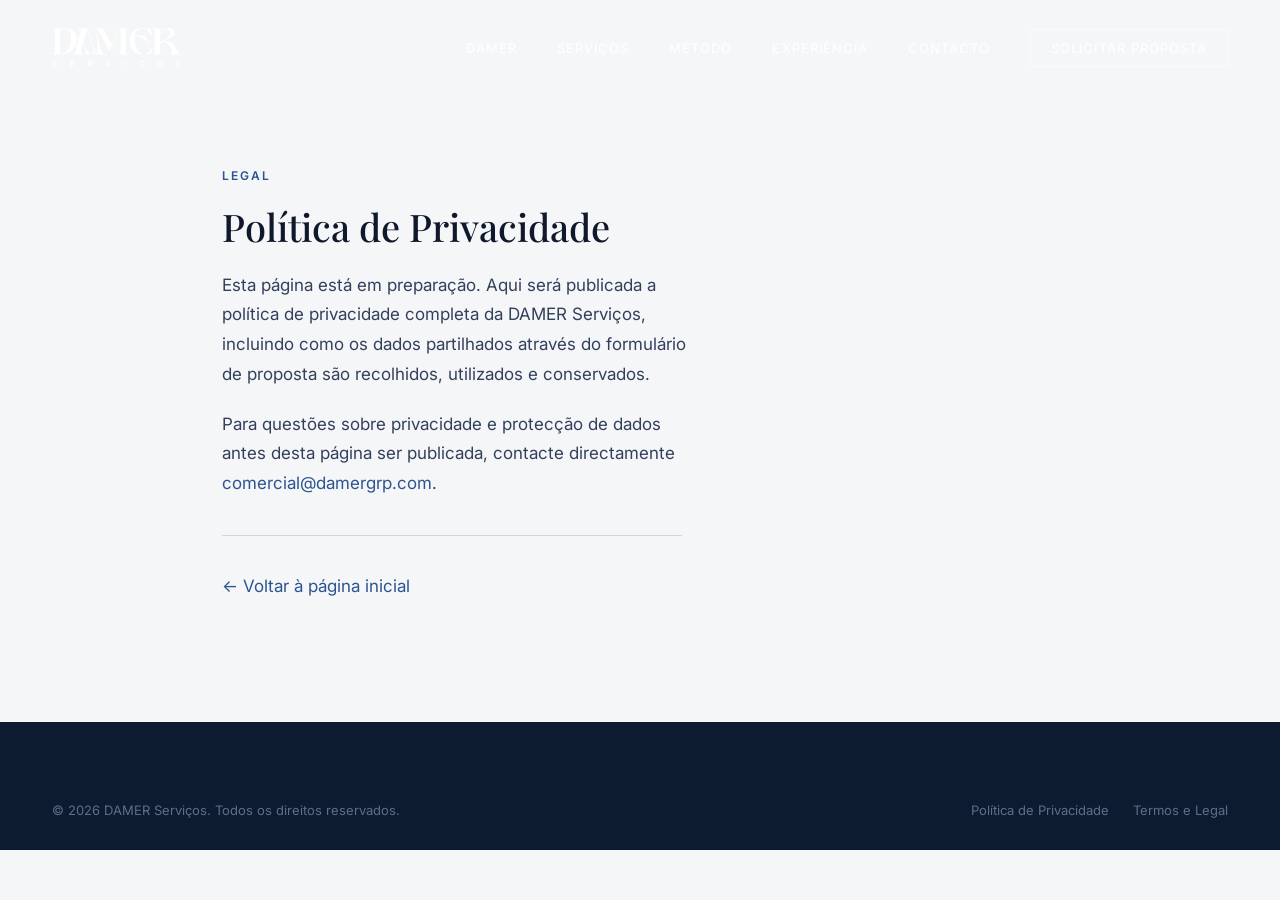
<file: privacidade.html>
<!DOCTYPE html>
<html lang="pt">
<head>
<meta charset="utf-8">
<meta name="viewport" content="width=device-width, initial-scale=1">
<title>Política de Privacidade | DAMER</title>
<meta name="description" content="Política de privacidade da DAMER Serviços — em preparação.">
<meta name="robots" content="noindex,follow">
<link rel="icon" href="assets/images/logo-navy.png">
<link rel="preconnect" href="https://fonts.googleapis.com">
<link rel="preconnect" href="https://fonts.gstatic.com" crossorigin>
<link href="https://fonts.googleapis.com/css2?family=Playfair+Display:ital,wght@0,400;0,500;0,600;1,500&family=Inter:wght@400;500;600&display=swap" rel="stylesheet">
<link rel="stylesheet" href="assets/css/styles.css">
</head>
<body>

<a class="skip-link" href="#conteudo">Saltar para o conteúdo</a>

<header class="site-header" id="site-header">
  <div class="site-header__inner">
    <a href="index.html" class="site-header__logo" aria-label="DAMER — página inicial">
      <img src="assets/images/logo-navy.png" alt="DAMER" width="151" height="47">
    </a>
    <nav class="nav-desktop" aria-label="Navegação principal">
      <a href="index.html#damer">DAMER</a>
      <a href="index.html#servicos">SERVIÇOS</a>
      <a href="index.html#metodo">MÉTODO</a>
      <a href="index.html#experiencia">EXPERIÊNCIA</a>
      <a href="index.html#proposta">CONTACTO</a>
      <a href="index.html#proposta" class="btn btn-outline-light nav-cta">SOLICITAR PROPOSTA</a>
    </nav>
    <button type="button" class="nav-toggle" id="nav-toggle" aria-label="Abrir menu" aria-expanded="false" aria-controls="mobile-nav">
      <svg width="26" height="26" viewBox="0 0 24 24" fill="none" aria-hidden="true"><path d="M3 6H21M3 12H21M3 18H21" stroke="currentColor" stroke-width="2" stroke-linecap="round"/></svg>
    </button>
  </div>
</header>

<div class="mobile-nav" id="mobile-nav" aria-hidden="true">
  <div class="mobile-nav__top">
    <button type="button" class="nav-close" id="nav-close" aria-label="Fechar menu">
      <svg width="26" height="26" viewBox="0 0 24 24" fill="none" aria-hidden="true"><path d="M6 6L18 18M6 18L18 6" stroke="currentColor" stroke-width="2" stroke-linecap="round"/></svg>
    </button>
  </div>
  <nav class="mobile-nav__links" aria-label="Navegação principal (móvel)">
    <a href="index.html#damer">DAMER</a>
    <a href="index.html#servicos">Serviços</a>
    <a href="index.html#metodo">Método</a>
    <a href="index.html#experiencia">Experiência</a>
    <a href="index.html#proposta">Contacto</a>
    <a href="index.html#proposta" class="btn btn-outline-light mobile-nav__cta">SOLICITAR PROPOSTA</a>
  </nav>
</div>

<main id="conteudo">
<section class="section section--narrow" style="padding-top:168px;">
  <p class="eyebrow">Legal</p>
  <h1 class="h2">Política de Privacidade</h1>
  <p class="body-lg">Esta página está em preparação. Aqui será publicada a política de privacidade completa da DAMER Serviços, incluindo como os dados partilhados através do formulário de proposta são recolhidos, utilizados e conservados.</p>
  <p class="body-lg">Para questões sobre privacidade e protecção de dados antes desta página ser publicada, contacte directamente <a href="mailto:comercial@damergrp.com">comercial@damergrp.com</a>.</p>
  <div class="hairline"></div>
  <p class="body-lg" style="margin-top:36px;"><a href="index.html">&larr; Voltar à página inicial</a></p>
</section>
</main>

<footer class="site-footer">
  <div class="container">
    <div class="site-footer__bottom" style="border-top:none;padding-top:0;">
      <p>© 2026 DAMER Serviços. Todos os direitos reservados.</p>
      <div class="site-footer__legal">
        <a href="privacidade.html">Política de Privacidade</a>
        <a href="termos.html">Termos e Legal</a>
      </div>
    </div>
  </div>
</footer>

<div class="sticky-cta" id="sticky-cta">
  <a href="index.html#proposta" class="sticky-cta__primary">SOLICITAR PROPOSTA</a>
  <a href="https://wa.me/258840520244?text=Ol%C3%A1%2C%20gostaria%20de%20solicitar%20informa%C3%A7%C3%B5es%20sobre%20os%20servi%C3%A7os%20da%20DAMER%20para%20um%20evento." target="_blank" rel="noopener" class="sticky-cta__whatsapp" aria-label="Contactar via WhatsApp">
    <svg width="20" height="20" viewBox="0 0 24 24" fill="currentColor" aria-hidden="true"><path d="M12 2C6.48 2 2 6.48 2 12c0 1.85.5 3.58 1.38 5.07L2 22l5.07-1.35A9.94 9.94 0 0 0 12 22c5.52 0 10-4.48 10-10S17.52 2 12 2zm0 18c-1.6 0-3.09-.44-4.37-1.2l-.31-.19-3.13.83.84-3.05-.2-.31A7.94 7.94 0 0 1 4 12c0-4.41 3.59-8 8-8s8 3.59 8 8-3.59 8-8 8zm4.4-5.9c-.24-.12-1.43-.7-1.65-.78-.22-.08-.38-.12-.54.12-.16.24-.62.78-.76.94-.14.16-.28.18-.52.06-1.4-.7-2.32-1.25-3.24-2.83-.24-.42.24-.39.7-1.3.08-.16.04-.3-.04-.42-.08-.12-.5-1.2-.68-1.64-.18-.44-.36-.38-.5-.38-.12 0-.28-.02-.44-.02-.16 0-.4.06-.6.3-.2.24-.78.76-.78 1.85 0 1.09.8 2.14.92 2.3.12.16 1.6 2.47 3.9 3.36 1.94.76 2.34.6 2.76.56.42-.04 1.43-.58 1.63-1.16.2-.58.2-1.06.14-1.16-.06-.1-.22-.16-.46-.28z"/></svg>
  </a>
</div>

<script src="assets/js/config.js"></script>
<script src="assets/js/main.js"></script>
</body>
</html>
</file>
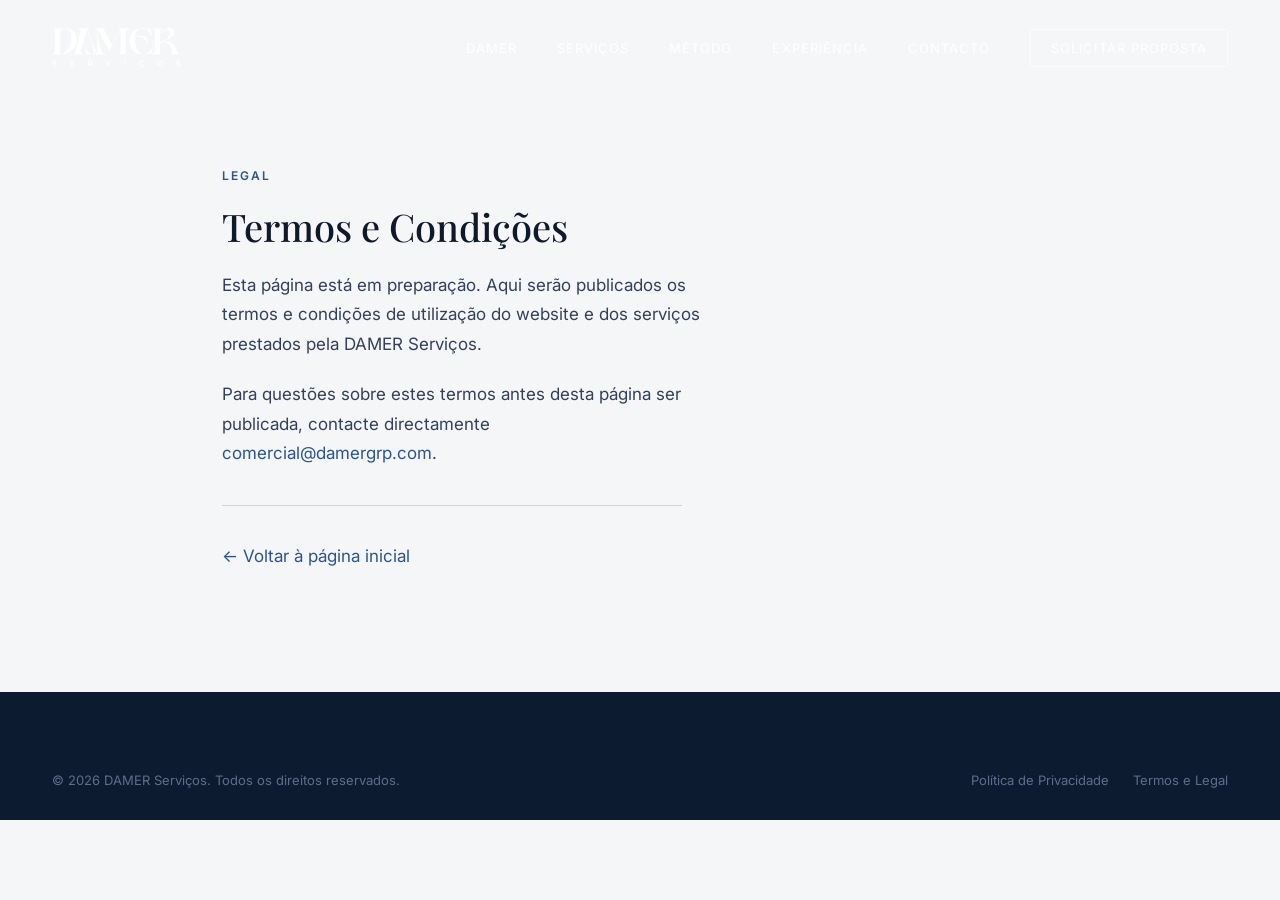
<file: termos.html>
<!DOCTYPE html>
<html lang="pt">
<head>
<meta charset="utf-8">
<meta name="viewport" content="width=device-width, initial-scale=1">
<title>Termos e Condições | DAMER</title>
<meta name="description" content="Termos e condições de utilização do website e serviços da DAMER Serviços — em preparação.">
<meta name="robots" content="noindex,follow">
<link rel="icon" href="assets/images/logo-navy.png">
<link rel="preconnect" href="https://fonts.googleapis.com">
<link rel="preconnect" href="https://fonts.gstatic.com" crossorigin>
<link href="https://fonts.googleapis.com/css2?family=Playfair+Display:ital,wght@0,400;0,500;0,600;1,500&family=Inter:wght@400;500;600&display=swap" rel="stylesheet">
<link rel="stylesheet" href="assets/css/styles.css">
</head>
<body>

<a class="skip-link" href="#conteudo">Saltar para o conteúdo</a>

<header class="site-header" id="site-header">
  <div class="site-header__inner">
    <a href="index.html" class="site-header__logo" aria-label="DAMER — página inicial">
      <img src="assets/images/logo-navy.png" alt="DAMER" width="151" height="47">
    </a>
    <nav class="nav-desktop" aria-label="Navegação principal">
      <a href="index.html#damer">DAMER</a>
      <a href="index.html#servicos">SERVIÇOS</a>
      <a href="index.html#metodo">MÉTODO</a>
      <a href="index.html#experiencia">EXPERIÊNCIA</a>
      <a href="index.html#proposta">CONTACTO</a>
      <a href="index.html#proposta" class="btn btn-outline-light nav-cta">SOLICITAR PROPOSTA</a>
    </nav>
    <button type="button" class="nav-toggle" id="nav-toggle" aria-label="Abrir menu" aria-expanded="false" aria-controls="mobile-nav">
      <svg width="26" height="26" viewBox="0 0 24 24" fill="none" aria-hidden="true"><path d="M3 6H21M3 12H21M3 18H21" stroke="currentColor" stroke-width="2" stroke-linecap="round"/></svg>
    </button>
  </div>
</header>

<div class="mobile-nav" id="mobile-nav" aria-hidden="true">
  <div class="mobile-nav__top">
    <button type="button" class="nav-close" id="nav-close" aria-label="Fechar menu">
      <svg width="26" height="26" viewBox="0 0 24 24" fill="none" aria-hidden="true"><path d="M6 6L18 18M6 18L18 6" stroke="currentColor" stroke-width="2" stroke-linecap="round"/></svg>
    </button>
  </div>
  <nav class="mobile-nav__links" aria-label="Navegação principal (móvel)">
    <a href="index.html#damer">DAMER</a>
    <a href="index.html#servicos">Serviços</a>
    <a href="index.html#metodo">Método</a>
    <a href="index.html#experiencia">Experiência</a>
    <a href="index.html#proposta">Contacto</a>
    <a href="index.html#proposta" class="btn btn-outline-light mobile-nav__cta">SOLICITAR PROPOSTA</a>
  </nav>
</div>

<main id="conteudo">
<section class="section section--narrow" style="padding-top:168px;">
  <p class="eyebrow">Legal</p>
  <h1 class="h2">Termos e Condições</h1>
  <p class="body-lg">Esta página está em preparação. Aqui serão publicados os termos e condições de utilização do website e dos serviços prestados pela DAMER Serviços.</p>
  <p class="body-lg">Para questões sobre estes termos antes desta página ser publicada, contacte directamente <a href="mailto:comercial@damergrp.com">comercial@damergrp.com</a>.</p>
  <div class="hairline"></div>
  <p class="body-lg" style="margin-top:36px;"><a href="index.html">&larr; Voltar à página inicial</a></p>
</section>
</main>

<footer class="site-footer">
  <div class="container">
    <div class="site-footer__bottom" style="border-top:none;padding-top:0;">
      <p>© 2026 DAMER Serviços. Todos os direitos reservados.</p>
      <div class="site-footer__legal">
        <a href="privacidade.html">Política de Privacidade</a>
        <a href="termos.html">Termos e Legal</a>
      </div>
    </div>
  </div>
</footer>

<div class="sticky-cta" id="sticky-cta">
  <a href="index.html#proposta" class="sticky-cta__primary">SOLICITAR PROPOSTA</a>
  <a href="https://wa.me/258840520244?text=Ol%C3%A1%2C%20gostaria%20de%20solicitar%20informa%C3%A7%C3%B5es%20sobre%20os%20servi%C3%A7os%20da%20DAMER%20para%20um%20evento." target="_blank" rel="noopener" class="sticky-cta__whatsapp" aria-label="Contactar via WhatsApp">
    <svg width="20" height="20" viewBox="0 0 24 24" fill="currentColor" aria-hidden="true"><path d="M12 2C6.48 2 2 6.48 2 12c0 1.85.5 3.58 1.38 5.07L2 22l5.07-1.35A9.94 9.94 0 0 0 12 22c5.52 0 10-4.48 10-10S17.52 2 12 2zm0 18c-1.6 0-3.09-.44-4.37-1.2l-.31-.19-3.13.83.84-3.05-.2-.31A7.94 7.94 0 0 1 4 12c0-4.41 3.59-8 8-8s8 3.59 8 8-3.59 8-8 8zm4.4-5.9c-.24-.12-1.43-.7-1.65-.78-.22-.08-.38-.12-.54.12-.16.24-.62.78-.76.94-.14.16-.28.18-.52.06-1.4-.7-2.32-1.25-3.24-2.83-.24-.42.24-.39.7-1.3.08-.16.04-.3-.04-.42-.08-.12-.5-1.2-.68-1.64-.18-.44-.36-.38-.5-.38-.12 0-.28-.02-.44-.02-.16 0-.4.06-.6.3-.2.24-.78.76-.78 1.85 0 1.09.8 2.14.92 2.3.12.16 1.6 2.47 3.9 3.36 1.94.76 2.34.6 2.76.56.42-.04 1.43-.58 1.63-1.16.2-.58.2-1.06.14-1.16-.06-.1-.22-.16-.46-.28z"/></svg>
  </a>
</div>

<script src="assets/js/config.js"></script>
<script src="assets/js/main.js"></script>
</body>
</html>
</file>
<file: assets/css/styles.css>
/* ==========================================================================
   DAMER — design tokens
   ========================================================================== */
:root{
  --navy: #0d1b30;
  --navy-soft: #142a4a;
  --ink: #10182b;
  --text-body: #33405c;
  --text-muted: #5e6d8a;
  --blue: #2c5490;
  --blue-hover: #173561;
  --blue-light: #9fb9dc;
  --blue-pale: #c3cfe0;
  --ice: #eef2f8;
  --bg: #f5f6f8;
  --white: #ffffff;
  --line: rgba(13,27,48,0.15);
  --line-soft: rgba(13,27,48,0.12);
  --line-on-dark: rgba(255,255,255,0.15);

  --font-heading: 'Playfair Display', Georgia, serif;
  --font-body: 'Inter', -apple-system, BlinkMacSystemFont, 'Segoe UI', sans-serif;

  --container: 1240px;
  --container-narrow: 900px;
  --gutter: 32px;
  --header-h: 96px;
  --header-h-scrolled: 72px;
}

@media (max-width: 640px){
  :root{ --gutter: 20px; }
}

/* ==========================================================================
   Reset
   ========================================================================== */
*, *::before, *::after{ box-sizing: border-box; }
html{ scroll-behavior: smooth; }
body{
  margin: 0;
  background: var(--bg);
  color: var(--ink);
  font-family: var(--font-body);
  -webkit-font-smoothing: antialiased;
  overflow-x: hidden;
}
img{ max-width: 100%; display: block; }
a{ color: var(--blue); text-decoration: none; }
a:hover{ color: var(--blue-hover); }
button{ font-family: inherit; }
h1,h2,h3,p,figure,ul,fieldset{ margin: 0; padding: 0; }
ul{ list-style: none; }
legend{ padding: 0; }
::selection{ background: rgba(44,84,144,0.2); }
:focus-visible{ outline: 2px solid var(--blue); outline-offset: 2px; }

@media (prefers-reduced-motion: reduce){
  html{ scroll-behavior: auto; }
  *, *::before, *::after{
    animation-duration: 0.001ms !important;
    animation-iteration-count: 1 !important;
    transition-duration: 0.001ms !important;
    scroll-behavior: auto !important;
  }
}

.skip-link{
  position: absolute;
  left: 12px;
  top: -60px;
  background: var(--navy);
  color: #fff;
  padding: 12px 20px;
  z-index: 1000;
  transition: top 0.2s ease;
  font-size: 14px;
}
.skip-link:focus{ top: 12px; color: #fff; }

/* ==========================================================================
   Layout helpers
   ========================================================================== */
.container{
  max-width: var(--container);
  margin: 0 auto;
  padding: 0 var(--gutter);
}
.section{
  max-width: var(--container);
  margin: 0 auto;
  padding: 120px var(--gutter);
}
.section--narrow{ max-width: var(--container-narrow); }
section[id], #proposta{ scroll-margin-top: 108px; }
@media (max-width: 880px){
  section[id]{ scroll-margin-top: 88px; }
}
.section-tint{ background: var(--ice); }
.section-tint .container{ padding-top: 120px; padding-bottom: 120px; }
.section-dark{ position: relative; background: var(--navy); padding: 120px 0; overflow: hidden; }

.section-intro{ max-width: 640px; margin-bottom: 64px; }
.section-intro--light p{ color: var(--blue-pale); }

.eyebrow{
  font-family: var(--font-body);
  color: var(--blue);
  letter-spacing: 0.16em;
  font-size: 12px;
  text-transform: uppercase;
  margin: 0 0 20px;
  font-weight: 600;
}
.eyebrow--light{ color: var(--blue-light); letter-spacing: 0.18em; font-size: 13px; }

.h2{
  font-family: var(--font-heading);
  font-weight: 500;
  font-size: 38px;
  line-height: 1.25;
  margin: 0 0 20px;
}
.h2--light{ color: #fff; }

.quote-line{
  font-size: 18px;
  color: var(--text-body);
  font-style: italic;
  font-family: var(--font-heading);
  margin: 0;
}

.body-lg{
  font-size: 17px;
  line-height: 1.75;
  color: var(--text-body);
  max-width: 480px;
  margin: 0 0 20px;
}
.body-lg:last-child{ margin-bottom: 0; }
.body-lg--light{ color: var(--blue-pale); max-width: 640px; }

.body-md{ font-size: 16px; line-height: 1.75; color: var(--text-body); max-width: 560px; }
.body-md--light{ color: #dbe3f0; max-width: 520px; }

.hairline{ height: 1px; background: var(--line); margin-top: 36px; max-width: 460px; }

/* ==========================================================================
   Buttons
   ========================================================================== */
.btn{
  display: inline-flex;
  align-items: center;
  justify-content: center;
  font-family: var(--font-body);
  font-size: 14px;
  letter-spacing: 0.08em;
  padding: 16px 32px;
  border: 1px solid transparent;
  cursor: pointer;
  background: transparent;
  transition: background-color 0.2s ease, color 0.2s ease, border-color 0.2s ease;
}
.btn-sm{ padding: 12px 24px; font-size: 13px; letter-spacing: 0.06em; }

.btn-outline-light{ border-color: #fff; color: #fff; }
.btn-outline-light:hover, .btn-outline-light:focus-visible{ background: #fff; color: var(--navy); }

.btn-outline-faint{ border-color: rgba(255,255,255,0.4); color: #fff; }
.btn-outline-faint:hover, .btn-outline-faint:focus-visible{ border-color: #fff; color: #fff; }

.btn-outline-dark{ border-color: var(--navy); color: var(--navy); }
.btn-outline-dark:hover, .btn-outline-dark:focus-visible{ background: var(--navy); color: #fff; }

.btn-solid{
  background: var(--navy);
  color: #fff;
  border: none;
  padding: 16px 36px;
  margin-top: 8px;
}
.btn-solid:hover, .btn-solid:focus-visible{ background: var(--navy-soft); color: #fff; }
.btn-solid:disabled{ opacity: 0.6; cursor: not-allowed; }

.btn-row{ display: flex; gap: 16px; flex-wrap: wrap; }
.btn-row--center{ justify-content: center; }

/* ==========================================================================
   Header / navigation
   ========================================================================== */
.site-header{
  position: fixed;
  top: 0; left: 0; right: 0;
  z-index: 100;
  background: transparent;
  transition: background-color 0.3s ease, box-shadow 0.3s ease;
}
.site-header.is-scrolled{
  background: rgba(13,27,48,0.97);
  box-shadow: 0 2px 20px rgba(0,0,0,0.15);
}
.site-header__inner{
  max-width: var(--container);
  margin: 0 auto;
  padding: 0 var(--gutter);
  display: flex;
  align-items: center;
  justify-content: space-between;
  height: var(--header-h);
  transition: height 0.3s ease;
}
.site-header.is-scrolled .site-header__inner{ height: var(--header-h-scrolled); }

.site-header__logo{ display: flex; align-items: center; }
.site-header__logo img{
  height: 40px;
  width: auto;
  filter: brightness(0) invert(1);
  transition: height 0.3s ease;
}
.site-header.is-scrolled .site-header__logo img{ height: 32px; }

.nav-desktop{ display: flex; align-items: center; gap: 40px; }
.nav-desktop a{
  color: #fff;
  font-size: 13px;
  letter-spacing: 0.08em;
  font-family: var(--font-body);
}
.nav-desktop a:hover, .nav-desktop a:focus-visible{ color: var(--blue-light); }
.nav-desktop .nav-cta{
  border: 1px solid rgba(255,255,255,0.5);
  padding: 10px 20px;
}
.nav-desktop .nav-cta:hover, .nav-desktop .nav-cta:focus-visible{ color: var(--navy); }

.nav-toggle{
  display: none;
  background: none;
  border: none;
  cursor: pointer;
  padding: 8px;
  color: #fff;
}

.mobile-nav{
  position: fixed;
  inset: 0;
  background: var(--navy);
  z-index: 200;
  display: flex;
  flex-direction: column;
  padding: 24px;
  transform: translateX(100%);
  transition: transform 0.35s ease;
}
.mobile-nav.is-open{ transform: translateX(0); }
.mobile-nav__top{ display: flex; justify-content: flex-end; }
.nav-close{ background: none; border: none; cursor: pointer; color: #fff; padding: 8px; }
.mobile-nav__links{
  display: flex;
  flex-direction: column;
  gap: 26px;
  margin-top: 40px;
  align-items: flex-start;
}
.mobile-nav__links a{
  font-family: var(--font-heading);
  font-size: 26px;
  color: #fff;
}
.mobile-nav__links a:hover, .mobile-nav__links a:focus-visible{ color: var(--blue-light); }
.mobile-nav__cta{
  margin-top: 12px;
  font-family: var(--font-body) !important;
  font-size: 14px !important;
  letter-spacing: 0.08em;
  border: 1px solid var(--blue-light);
}

@media (max-width: 880px){
  .nav-desktop{ display: none; }
  .nav-toggle{ display: inline-flex; align-items: center; justify-content: center; }
}

/* ==========================================================================
   Hero
   ========================================================================== */
.hero{
  position: relative;
  min-height: 100vh;
  display: flex;
  align-items: flex-end;
}
.hero__image{
  position: absolute;
  inset: 0;
  width: 100%;
  height: 100%;
  object-fit: cover;
  object-position: 35% 20%;
}
.hero__overlay{
  position: absolute;
  inset: 0;
  background: linear-gradient(180deg, rgba(13,27,48,0.55) 0%, rgba(13,27,48,0.5) 45%, rgba(13,27,48,0.96) 100%);
}
.hero__content{
  position: relative;
  max-width: var(--container);
  margin: 0 auto;
  padding: 0 var(--gutter) 96px;
  width: 100%;
}
.hero__title{
  font-family: var(--font-heading);
  font-weight: 500;
  color: #fff;
  font-size: 56px;
  line-height: 1.12;
  max-width: 780px;
  margin: 0 0 24px;
  animation: fadeUp 0.8s ease both;
}
.hero__lede{
  font-size: 19px;
  line-height: 1.6;
  color: #e4ebf4;
  max-width: 560px;
  margin: 0 0 40px;
}
@keyframes fadeUp{
  from{ opacity: 0; transform: translateY(16px); }
  to{ opacity: 1; transform: translateY(0); }
}

@media (max-width: 860px){
  .hero__title{ font-size: 36px; }
  .hero__content{ padding-bottom: 72px; }
}

/* ==========================================================================
   Split section (Why DAMER / People)
   ========================================================================== */
.split-section{
  display: grid;
  grid-template-columns: 1fr 1fr;
  gap: 80px;
  align-items: center;
}
.split-section--reverse{ direction: rtl; }
.split-section--reverse > *{ direction: ltr; }

.plate{
  border: 1px solid var(--line-soft);
  padding: 14px;
  background: #fff;
}
.plate img{ width: 100%; height: 520px; object-fit: cover; }

.trait-list{ display: flex; flex-direction: column; max-width: 420px; margin-top: 32px; }
.trait-list li{
  border-top: 1px solid var(--line);
  padding: 16px 0;
  font-family: var(--font-heading);
  font-size: 17px;
  color: var(--ink);
}
.trait-list li:last-child{ border-bottom: 1px solid var(--line); }

@media (max-width: 1024px){
  .split-section{ gap: 48px; }
  .plate img{ height: 420px; }
}
@media (max-width: 780px){
  .split-section{ grid-template-columns: 1fr; }
  .split-section--reverse{ direction: ltr; }
  .split-section--reverse .plate{ order: -1; }
  .plate img{ height: 320px; }
}

/* ==========================================================================
   Services (accordion, dark)
   ========================================================================== */
.services{ position: relative; }
.services__bg{
  position: absolute;
  inset: 0;
  width: 100%;
  height: 100%;
  object-fit: cover;
  opacity: 0.18;
}
.services .container{ position: relative; }

.accordion{ display: flex; flex-direction: column; }
.accordion__item{ border-top: 1px solid var(--line-on-dark); }
.accordion__item--last{ border-bottom: 1px solid var(--line-on-dark); }
.accordion__header{ margin: 0; }
.accordion__trigger{
  width: 100%;
  background: none;
  border: none;
  cursor: pointer;
  padding: 32px 0;
  display: flex;
  align-items: baseline;
  gap: 32px;
  text-align: left;
  color: #fff;
  transition: opacity 0.2s ease;
}
.accordion__trigger:hover{ opacity: 0.85; }
.accordion__num{
  font-family: var(--font-heading);
  font-size: 20px;
  color: var(--blue-light);
  min-width: 44px;
}
.accordion__title{
  font-family: var(--font-heading);
  font-size: 26px;
  font-weight: 500;
  flex: 1;
}
.accordion__icon{
  font-size: 22px;
  color: var(--blue-light);
  transition: transform 0.25s ease;
  flex: none;
}
.accordion__trigger[aria-expanded="true"] .accordion__icon{ transform: rotate(45deg); }

.accordion__panel{
  overflow: hidden;
  animation: fadeUp 0.35s ease both;
}
.accordion__panel-inner{ padding: 0 0 44px; }

.capability-grid{
  display: grid;
  grid-template-columns: 1fr 1fr;
  gap: 12px 24px;
  max-width: 520px;
  margin: 20px 0 28px;
}
.capability-grid li{
  color: var(--blue-pale);
  font-size: 14px;
  display: flex;
  gap: 10px;
  align-items: baseline;
}
.capability-grid li::before{
  content: '';
  width: 5px; height: 5px;
  border-radius: 50%;
  background: var(--blue-light);
  flex: none;
  transform: translateY(-2px);
}

@media (max-width: 640px){
  .accordion__title{ font-size: 21px; }
  .capability-grid{ grid-template-columns: 1fr; }
}

/* ==========================================================================
   Method
   ========================================================================== */
.method{
  display: grid;
  grid-template-columns: 280px 1fr;
  gap: 64px;
}
.method__steps{ display: flex; flex-direction: column; }
.method__step{
  text-align: left;
  background: none;
  border: none;
  cursor: pointer;
  padding: 20px 0;
  border-top: 1px solid var(--line);
  display: flex;
  gap: 20px;
  align-items: baseline;
}
.method__steps::after{ content: ''; display: block; border-top: 1px solid var(--line); }
.method__step-num{
  font-family: var(--font-heading);
  font-size: 15px;
  color: var(--blue-light);
  min-width: 26px;
  transition: color 0.2s ease;
}
.method__step-title{
  font-family: var(--font-heading);
  font-size: 19px;
  color: #8894ac;
  font-weight: 500;
  transition: color 0.2s ease;
}
.method__step.is-active .method__step-num{ color: var(--blue); }
.method__step.is-active .method__step-title{ color: var(--ink); }
.method__step:hover .method__step-title{ color: var(--ink); }

.method__panel{
  border-left: 1px solid var(--line);
  padding-left: 56px;
  min-height: 280px;
}
.method__panel-num{
  font-family: var(--font-heading);
  font-size: 64px;
  color: var(--blue-light);
  margin: 0 0 8px;
  line-height: 1;
}
.method__panel-title{
  font-family: var(--font-heading);
  font-size: 28px;
  font-weight: 500;
  margin: 0 0 24px;
}

@media (max-width: 780px){
  .method{ grid-template-columns: 1fr; gap: 32px; }
  .method__panel{ border-left: none; padding-left: 0; border-top: 1px solid var(--line); padding-top: 32px; min-height: 0; }
}

/* ==========================================================================
   Gallery / lightbox
   ========================================================================== */
.gallery__row{ display: grid; gap: 20px; }
.gallery__row--top{ grid-template-columns: 1.4fr 1fr; margin-bottom: 20px; }
.gallery__row--bottom{ grid-template-columns: 1fr 1fr 1fr; }

.gallery__item{
  position: relative;
  border: none;
  padding: 0;
  cursor: pointer;
  background: none;
  height: 460px;
  overflow: hidden;
  display: block;
  width: 100%;
}
.gallery__row--bottom .gallery__item{ height: 320px; }
.gallery__item img{
  width: 100%; height: 100%;
  object-fit: cover;
  transition: transform 0.5s ease;
}
.gallery__item:hover img, .gallery__item:focus-visible img{ transform: scale(1.04); }
.gallery__caption{
  position: absolute;
  left: 0; bottom: 0;
  padding: 20px 24px;
  color: #fff;
  background: linear-gradient(0deg, rgba(13,27,48,0.75), transparent);
  width: 100%;
  font-size: 14px;
  letter-spacing: 0.04em;
  text-align: left;
}
.gallery__row--bottom .gallery__caption{ padding: 18px 20px; font-size: 13px; }

@media (max-width: 900px){
  .gallery__row--top{ grid-template-columns: 1fr; }
  .gallery__row--bottom{ grid-template-columns: 1fr 1fr; }
  .gallery__item{ height: 320px; }
}
@media (max-width: 560px){
  .gallery__row--bottom{ grid-template-columns: 1fr; }
}

.lightbox{
  position: fixed;
  inset: 0;
  background: rgba(13,27,48,0.94);
  z-index: 300;
  display: flex;
  align-items: center;
  justify-content: center;
  padding: 40px;
}
.lightbox[hidden]{ display: none; }
.lightbox__figure{ max-width: 1100px; max-height: 100%; margin: 0; }
.lightbox__figure img{ max-width: 100%; max-height: 78vh; margin: 0 auto; }
.lightbox__figure figcaption{
  color: #fff;
  text-align: center;
  margin-top: 20px;
  font-size: 14px;
  letter-spacing: 0.04em;
}
.lightbox__close{
  position: absolute;
  top: 24px; right: 24px;
  background: none; border: none;
  color: #fff; cursor: pointer; padding: 8px;
}
.lightbox__nav{
  position: absolute;
  top: 50%;
  transform: translateY(-50%);
  background: rgba(255,255,255,0.08);
  border: 1px solid rgba(255,255,255,0.4);
  color: #fff;
  cursor: pointer;
  padding: 12px;
  display: flex;
}
.lightbox__nav:hover, .lightbox__nav:focus-visible{ background: rgba(255,255,255,0.18); }
.lightbox__nav--prev{ left: 16px; }
.lightbox__nav--next{ right: 16px; }

@media (max-width: 640px){
  .lightbox{ padding: 16px; }
  .lightbox__nav{ padding: 8px; }
}

/* ==========================================================================
   Credibility grid
   ========================================================================== */
.credibility-grid{
  display: grid;
  grid-template-columns: repeat(4, 1fr);
  gap: 1px;
  background: var(--line-on-dark);
}
.credibility-grid li{ background: var(--navy); padding: 32px 28px 40px; }
.credibility-grid__num{
  font-family: var(--font-heading);
  font-size: 15px;
  color: var(--blue-light);
  margin: 0 0 20px;
}
.credibility-grid__title{
  font-family: var(--font-heading);
  font-weight: 500;
  font-size: 18px;
  color: #fff;
  margin: 0 0 14px;
  line-height: 1.3;
}
.credibility-grid__desc{ color: var(--blue-pale); font-size: 14px; line-height: 1.65; margin: 0; }

@media (max-width: 900px){
  .credibility-grid{ grid-template-columns: 1fr 1fr; }
}
@media (max-width: 480px){
  .credibility-grid{ grid-template-columns: 1fr; }
}

/* ==========================================================================
   FAQ accordion variant
   ========================================================================== */
.accordion--faq .accordion__item{ border-top-color: var(--line); }
.accordion--faq .accordion__item--last{ border-bottom-color: var(--line); }
.accordion__trigger--faq{ color: var(--ink); padding: 26px 0; gap: 24px; }
.accordion__title--faq{ font-size: 19px; }
.accordion__icon--faq{ color: var(--blue); }
.accordion--faq .accordion__panel-inner{ padding: 0 0 28px; }
.accordion--faq .body-md{ max-width: 720px; }

@media (max-width: 640px){
  .accordion__title--faq{ font-size: 17px; }
}

/* ==========================================================================
   Proposal / form
   ========================================================================== */
.proposal{
  display: grid;
  grid-template-columns: 0.9fr 1.1fr;
  gap: 80px;
}
.direct-contact{ margin-top: 32px; max-width: 420px; }
.direct-contact__phone{
  font-family: var(--font-heading);
  font-size: 22px;
  color: var(--ink);
  display: block;
  margin-bottom: 4px;
}
.direct-contact__email{ font-size: 15px; color: var(--text-body); }

.proposal-form{
  display: grid;
  grid-template-columns: 1fr 1fr;
  gap: 20px;
  align-self: start;
}
.field{
  display: flex;
  flex-direction: column;
  gap: 8px;
  font-size: 13px;
  color: var(--text-body);
}
.field--full{ grid-column: 1 / 3; }
.field--narrow input{ width: 200px; max-width: 100%; }
.field input, .field select, .field textarea{
  border: none;
  border-bottom: 1px solid rgba(13,27,48,0.3);
  padding: 10px 0;
  font-size: 15px;
  background: transparent;
  font-family: var(--font-body);
  color: var(--ink);
}
.field textarea{
  border: 1px solid rgba(13,27,48,0.3);
  padding: 10px;
  resize: vertical;
}
.field input:focus-visible, .field select:focus-visible, .field textarea:focus-visible,
.field input:focus, .field select:focus, .field textarea:focus{
  outline: none;
  border-color: var(--blue);
}
.field.has-error input, .field.has-error textarea{ border-color: #b3392f; }
.field__error{
  color: #b3392f;
  font-size: 12px;
  min-height: 14px;
}

.field--fieldset{ border: none; padding: 0; margin: 0; }
.field--fieldset legend{ font-size: 13px; color: var(--text-body); margin-bottom: 4px; }
.checkbox-grid{ display: flex; flex-wrap: wrap; gap: 10px 20px; margin-top: 4px; }
.checkbox{
  display: flex;
  align-items: center;
  gap: 8px;
  font-size: 14px;
  color: var(--ink);
  cursor: pointer;
}
.checkbox input{ margin: 0; accent-color: var(--blue); }
label.checkbox input{ margin-top: 0; }

.honeypot{
  position: absolute;
  left: -9999px;
  width: 1px;
  height: 1px;
  opacity: 0;
}
.form-status{
  grid-column: 1 / 3;
  font-size: 14px;
  padding: 12px 16px;
  border: 1px solid var(--line);
}
.form-status[data-tone="error"]{ border-color: #b3392f; color: #b3392f; }
.form-status[data-tone="info"]{ border-color: var(--blue); color: var(--blue-hover); }

.btn__label{ display: inline-flex; align-items: center; gap: 10px; }
.spinner{
  width: 14px; height: 14px;
  border: 2px solid rgba(255,255,255,0.4);
  border-top-color: #fff;
  border-radius: 50%;
  display: none;
  animation: spin 0.7s linear infinite;
}
.is-loading .spinner{ display: inline-block; }
@keyframes spin{ to{ transform: rotate(360deg); } }

.proposal__form-wrap{ position: relative; }
.proposal-success{
  border: 1px solid var(--line);
  padding: 56px 40px;
  text-align: center;
  align-self: start;
  animation: fadeUp 0.4s ease both;
}
.proposal-success__icon{ display: block; margin: 0 auto 20px; animation: fadeUp 0.4s ease both; }
.proposal-success__title{ font-family: var(--font-heading); font-size: 26px; margin: 0 0 16px; }
.proposal-success__body{ color: var(--text-body); font-size: 16px; line-height: 1.7; margin: 0 0 20px; max-width: 480px; margin-left: auto; margin-right: auto; }

@media (max-width: 900px){
  .proposal{ grid-template-columns: 1fr; gap: 48px; }
}
@media (max-width: 560px){
  .proposal-form{ grid-template-columns: 1fr; }
  .field--full, .field--narrow{ grid-column: 1 / 2; }
  .form-status{ grid-column: 1 / 2; }
}

/* ==========================================================================
   Footer
   ========================================================================== */
.site-footer{ background: var(--navy); padding: 80px 0 32px; }
.site-footer__grid{
  display: grid;
  grid-template-columns: 1.2fr 1fr 1fr 1fr;
  gap: 48px;
  padding-bottom: 56px;
  border-bottom: 1px solid var(--line-on-dark);
}
.site-footer__logo{ height: 40px; filter: brightness(0) invert(1); margin-bottom: 20px; }
.site-footer__tagline{
  color: var(--blue-pale);
  font-family: var(--font-heading);
  font-style: italic;
  font-size: 16px;
  max-width: 220px;
  margin: 0;
}
.site-footer__heading{
  color: var(--blue-light);
  font-size: 12px;
  letter-spacing: 0.1em;
  text-transform: uppercase;
  margin: 0 0 20px;
}
.site-footer__links{ display: flex; flex-direction: column; gap: 12px; }
.site-footer__links a{ color: #e4ebf4; font-size: 15px; }
.site-footer__links a:hover, .site-footer__links a:focus-visible{ color: var(--blue-light); }
.site-footer__address{ color: var(--blue-pale); font-size: 14px; margin: 0; line-height: 1.6; }
.site-footer__inert{ color: #5e6d8a; font-size: 15px; cursor: default; }
.site-footer__inert em{ font-style: normal; font-size: 13px; }

.site-footer__bottom{
  display: flex;
  justify-content: space-between;
  padding-top: 28px;
  flex-wrap: wrap;
  gap: 12px;
}
.site-footer__bottom p{ color: #5e6d8a; font-size: 13px; margin: 0; }
.site-footer__legal{ display: flex; gap: 24px; }
.site-footer__legal a{ color: #5e6d8a; font-size: 13px; }
.site-footer__legal a:hover, .site-footer__legal a:focus-visible{ color: var(--blue-light); }

@media (max-width: 780px){
  .site-footer__grid{ grid-template-columns: 1fr 1fr; gap: 40px 24px; }
}
@media (max-width: 480px){
  .site-footer__grid{ grid-template-columns: 1fr; }
}

/* ==========================================================================
   Sticky mobile CTA
   ========================================================================== */
.sticky-cta{
  display: none;
  position: fixed;
  bottom: 0; left: 0; right: 0;
  background: var(--navy);
  padding: 14px 20px;
  gap: 10px;
  z-index: 150;
  box-shadow: 0 -4px 16px rgba(0,0,0,0.2);
  padding-bottom: max(14px, env(safe-area-inset-bottom));
}
.sticky-cta__primary{
  flex: 1;
  text-align: center;
  background: #fff;
  color: var(--navy);
  padding: 14px;
  font-size: 13px;
  letter-spacing: 0.06em;
}
.sticky-cta__whatsapp{
  background: transparent;
  border: 1px solid rgba(255,255,255,0.4);
  color: #fff;
  padding: 14px 18px;
  display: flex;
  align-items: center;
}

@media (max-width: 880px){
  .sticky-cta{ display: flex; }
  body{ padding-bottom: 72px; }
}

/* ==========================================================================
   Scroll reveal
   ========================================================================== */
.reveal{ opacity: 0; transform: translateY(20px); transition: opacity 0.6s ease, transform 0.6s ease; }
.reveal.is-visible{ opacity: 1; transform: translateY(0); }
</file>
